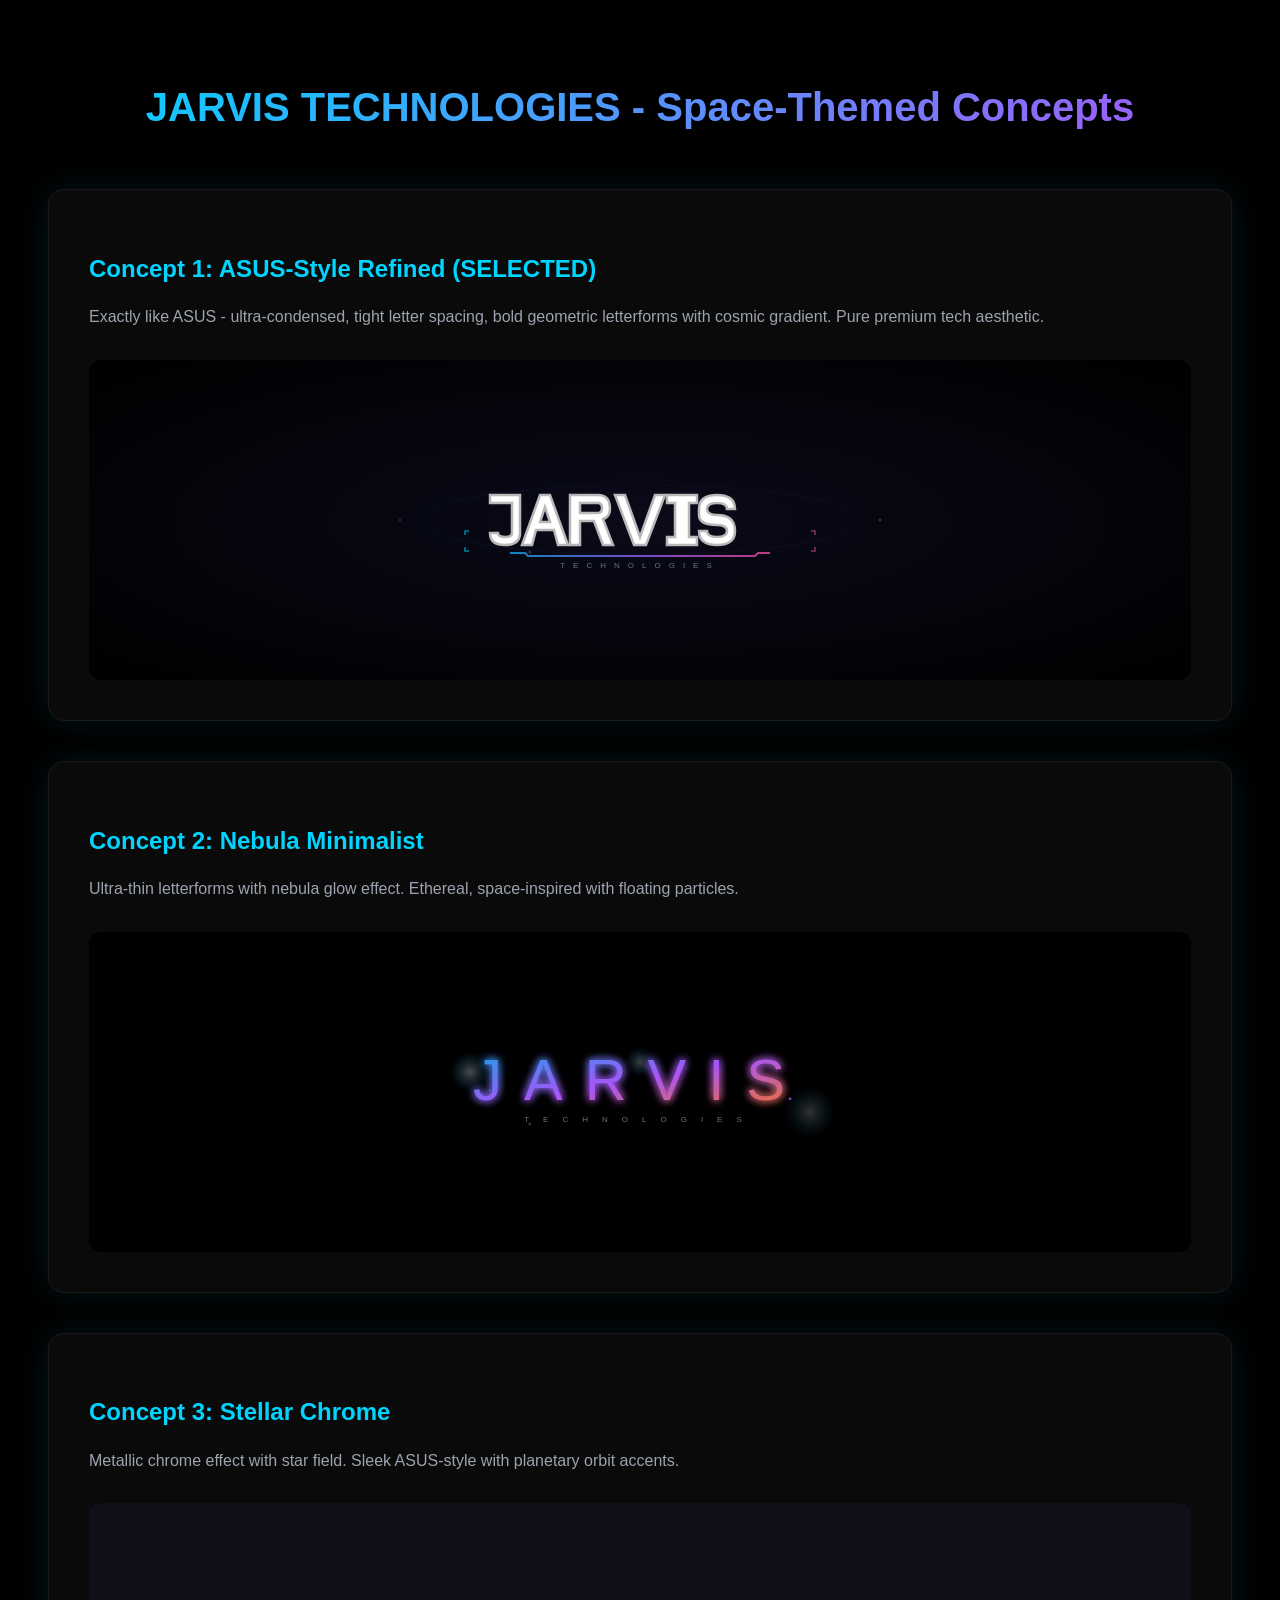
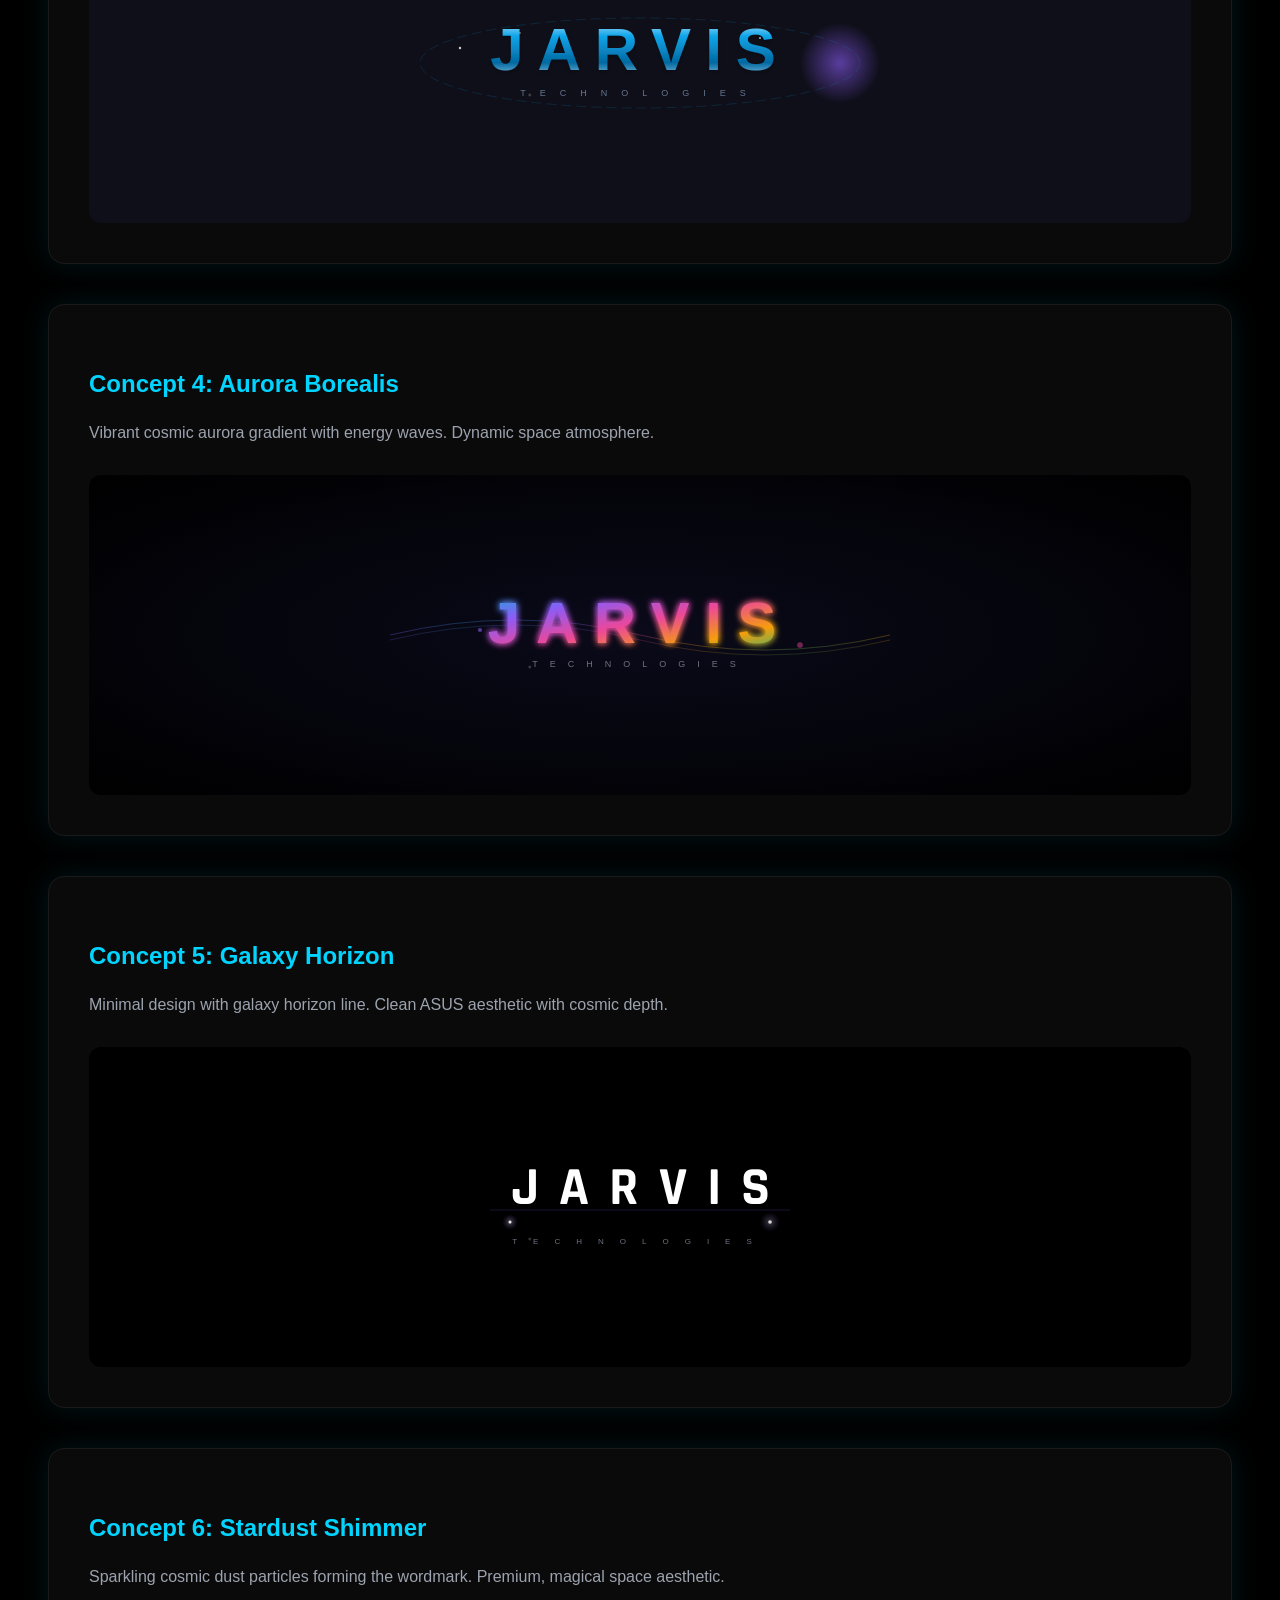
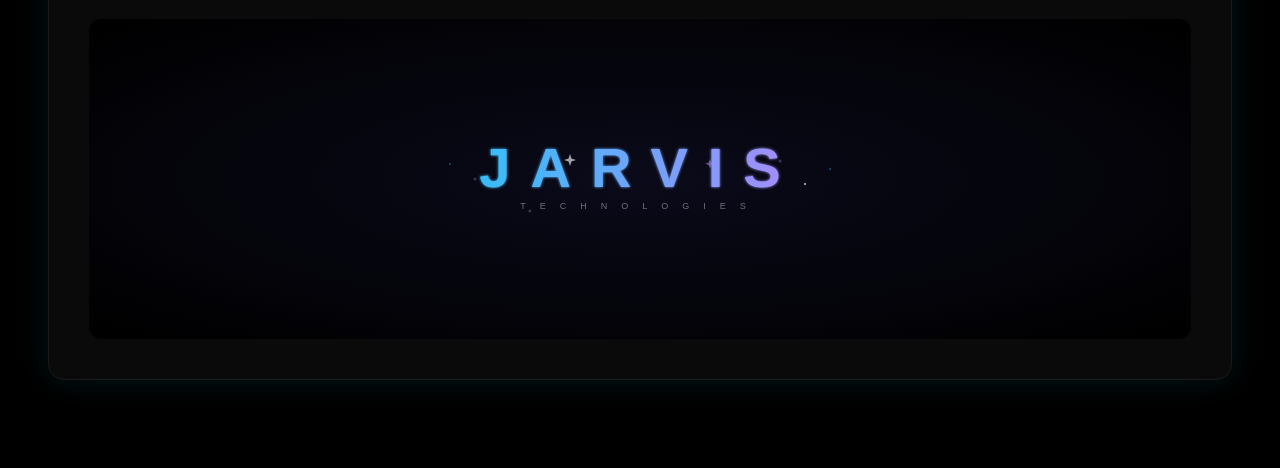
<file: logo-concepts.html>
<!DOCTYPE html>
<html lang="en">
<head>
    <meta charset="UTF-8">
    <meta name="viewport" content="width=device-width, initial-scale=1.0">
    <title>JARVIS Technologies - Space-Themed Logo Concepts</title>
    <link rel="preconnect" href="https://fonts.googleapis.com">
    <link rel="preconnect" href="https://fonts.gstatic.com" crossorigin>
    <link href="https://fonts.googleapis.com/css2?family=Rajdhani:wght@700&family=Saira+Extra+Condensed:wght@700&family=Fjalla+One&display=swap" rel="stylesheet">
    <style>
        body {
            font-family: 'Inter', -apple-system, sans-serif;
            background: #000000;
            color: #ffffff;
            padding: 40px;
            line-height: 1.6;
        }
        .container {
            max-width: 1200px;
            margin: 0 auto;
        }
        h1 {
            text-align: center;
            margin-bottom: 50px;
            font-size: 2.5rem;
            background: linear-gradient(135deg, #00d4ff, #a855f7);
            -webkit-background-clip: text;
            -webkit-text-fill-color: transparent;
            background-clip: text;
        }
        .concept {
            background: #0a0a0a;
            border: 1px solid #1a1a1a;
            border-radius: 16px;
            padding: 40px;
            margin-bottom: 40px;
            box-shadow: 0 0 30px rgba(0, 212, 255, 0.1);
        }
        .concept h2 {
            color: #00d4ff;
            margin-bottom: 10px;
        }
        .concept p {
            color: #9ca3af;
            margin-bottom: 30px;
        }
        .logo-display {
            background: radial-gradient(ellipse at center, #0a0a1a 0%, #000000 100%);
            padding: 60px;
            border-radius: 12px;
            display: flex;
            justify-content: center;
            align-items: center;
            min-height: 200px;
            position: relative;
            overflow: hidden;
        }
        .logo-display::before {
            content: '';
            position: absolute;
            width: 100%;
            height: 100%;
            background-image:
                radial-gradient(2px 2px at 20% 30%, white, transparent),
                radial-gradient(2px 2px at 60% 70%, white, transparent),
                radial-gradient(1px 1px at 50% 50%, white, transparent),
                radial-gradient(1px 1px at 80% 10%, white, transparent),
                radial-gradient(2px 2px at 90% 60%, white, transparent),
                radial-gradient(1px 1px at 33% 80%, white, transparent),
                radial-gradient(1px 1px at 15% 90%, white, transparent);
            background-size: 200% 200%;
            opacity: 0.3;
            animation: stars 120s linear infinite;
        }
        @keyframes stars {
            from { background-position: 0% 0%; }
            to { background-position: 100% 100%; }
        }
        .dark-bg {
            background: #000000;
        }
        .light-bg {
            background: #0f0f1a;
        }
    </style>
</head>
<body>
    <div class="container">
        <h1>JARVIS TECHNOLOGIES - Space-Themed Concepts</h1>

        <!-- Concept 1: Cosmic Gradient (ASUS Style) - REFINED -->
        <div class="concept">
            <h2>Concept 1: ASUS-Style Refined (SELECTED)</h2>
            <p>Exactly like ASUS - ultra-condensed, tight letter spacing, bold geometric letterforms with cosmic gradient. Pure premium tech aesthetic.</p>
            <div class="logo-display">
                <svg width="600" height="120" viewBox="0 0 600 120" xmlns="http://www.w3.org/2000/svg">
                    <defs>
                        <linearGradient id="cosmic1" x1="0%" y1="0%" x2="100%" y2="0%">
                            <stop offset="0%" style="stop-color:#0ea5e9;stop-opacity:1" />
                            <stop offset="50%" style="stop-color:#8b5cf6;stop-opacity:1" />
                            <stop offset="100%" style="stop-color:#ec4899;stop-opacity:1" />
                        </linearGradient>
                    </defs>

                    <!-- Orbital ring background - subtle -->
                    <ellipse cx="300" cy="60" rx="220" ry="35" fill="none" stroke="url(#cosmic1)" stroke-width="0.3" opacity="0.15"/>

                    <!-- Custom letterforms with silver borders - ultra tight spacing, letters touching -->
                    <g id="jarvis-logo" transform="translate(150, 35)">
                        <!-- J - thick and bold -->
                        <path d="M 0 0 L 30 0 L 30 38 Q 30 50 15 50 Q 0 50 0 38 L 8 38 Q 8 42 15 42 Q 22 42 22 38 L 22 8 L 0 8 Z"
                              fill="#ffffff" stroke="#b8b8b8" stroke-width="2.5"/>

                        <!-- A (upside-down V) - thick, touching J -->
                        <path d="M 32 50 L 50 0 L 60 0 L 78 50 L 68 50 L 64 35 L 46 35 L 42 50 Z M 50 27 L 60 27 L 55 12 Z"
                              fill="#ffffff" stroke="#b8b8b8" stroke-width="2.5"/>

                        <!-- R - thick, touching A -->
                        <path d="M 80 0 L 108 0 Q 120 0 120 14 Q 120 22 113 24 L 123 50 L 113 50 L 104 26 L 90 26 L 90 50 L 80 50 Z M 90 8 L 90 18 L 108 18 Q 112 18 112 13 Q 112 8 108 8 Z"
                              fill="#ffffff" stroke="#b8b8b8" stroke-width="2.5"/>

                        <!-- V - thick, touching R -->
                        <path d="M 125 0 L 135 0 L 150 42 L 165 0 L 175 0 L 156 50 L 144 50 Z"
                              fill="#ffffff" stroke="#b8b8b8" stroke-width="2.5"/>

                        <!-- I - thick, touching V -->
                        <path d="M 177 0 L 207 0 L 207 8 L 199 8 L 199 42 L 207 42 L 207 50 L 177 50 L 177 42 L 185 42 L 185 8 L 177 8 Z"
                              fill="#ffffff" stroke="#b8b8b8" stroke-width="2.5"/>

                        <!-- S - thick, touching I -->
                        <path d="M 209 14 Q 209 0 227 0 Q 245 0 245 14 L 237 14 Q 237 8 227 8 Q 217 8 217 14 Q 217 20 227 20 Q 245 20 245 36 Q 245 50 227 50 Q 209 50 209 36 L 217 36 Q 217 42 227 42 Q 237 42 237 36 Q 237 30 227 30 Q 209 30 209 20 Z"
                              fill="#ffffff" stroke="#b8b8b8" stroke-width="2.5"/>
                    </g>

                    <!-- ASUS-style geometric accent - angular underline -->
                    <path d="M 170 93 L 185 93 L 188 96 L 415 96 L 418 93 L 430 93"
                          stroke="url(#cosmic1)" stroke-width="2" fill="none" opacity="0.8"/>

                    <!-- Accent corner brackets - left side -->
                    <path d="M 125 75 L 125 71 L 129 71" stroke="#00d4ff" stroke-width="1.5" fill="none" opacity="0.6"/>
                    <path d="M 125 87 L 125 91 L 129 91" stroke="#00d4ff" stroke-width="1.5" fill="none" opacity="0.6"/>

                    <!-- Accent corner brackets - right side -->
                    <path d="M 475 75 L 475 71 L 471 71" stroke="#ec4899" stroke-width="1.5" fill="none" opacity="0.6"/>
                    <path d="M 475 87 L 475 91 L 471 91" stroke="#ec4899" stroke-width="1.5" fill="none" opacity="0.6"/>

                    <!-- Small stars accent -->
                    <circle cx="60" cy="60" r="1.2" fill="#8b5cf6" opacity="0.6">
                        <animate attributeName="opacity" values="0.6;0.2;0.6" dur="3s" repeatCount="indefinite"/>
                    </circle>
                    <circle cx="540" cy="60" r="1.2" fill="#ec4899" opacity="0.6">
                        <animate attributeName="opacity" values="0.2;0.6;0.2" dur="3s" repeatCount="indefinite"/>
                    </circle>

                    <!-- Subtitle - tight and clean like ASUS -->
                    <text x="300" y="108" font-family="'Arial Narrow', 'Roboto Condensed', Arial, sans-serif"
                          font-size="8" font-weight="400"
                          fill="#6b7280" text-anchor="middle" letter-spacing="8">
                        TECHNOLOGIES
                    </text>
                </svg>
            </div>
        </div>

        <!-- Concept 2: Nebula Minimalist -->
        <div class="concept">
            <h2>Concept 2: Nebula Minimalist</h2>
            <p>Ultra-thin letterforms with nebula glow effect. Ethereal, space-inspired with floating particles.</p>
            <div class="logo-display dark-bg">
                <svg width="500" height="100" viewBox="0 0 500 100" xmlns="http://www.w3.org/2000/svg">
                    <defs>
                        <linearGradient id="nebula" x1="0%" y1="0%" x2="100%" y2="100%">
                            <stop offset="0%" style="stop-color:#0ea5e9;stop-opacity:1" />
                            <stop offset="50%" style="stop-color:#a855f7;stop-opacity:1" />
                            <stop offset="100%" style="stop-color:#f97316;stop-opacity:1" />
                        </linearGradient>
                        <filter id="nebulaGlow">
                            <feGaussianBlur stdDeviation="4" result="coloredBlur"/>
                            <feMerge>
                                <feMergeNode in="coloredBlur"/>
                                <feMergeNode in="coloredBlur"/>
                                <feMergeNode in="SourceGraphic"/>
                            </feMerge>
                        </filter>
                        <radialGradient id="particle">
                            <stop offset="0%" style="stop-color:#ffffff;stop-opacity:1" />
                            <stop offset="100%" style="stop-color:#0ea5e9;stop-opacity:0" />
                        </radialGradient>
                    </defs>

                    <!-- Nebula particles -->
                    <circle cx="80" cy="30" r="20" fill="url(#particle)" opacity="0.3"/>
                    <circle cx="420" cy="70" r="25" fill="url(#particle)" opacity="0.2"/>
                    <circle cx="250" cy="20" r="15" fill="url(#particle)" opacity="0.25"/>

                    <!-- Main Text - Ultra thin -->
                    <text x="250" y="58" font-family="'Arial Narrow', 'Roboto Condensed', Arial, sans-serif" font-size="58" font-weight="300"
                          fill="url(#nebula)" text-anchor="middle" letter-spacing="22" filter="url(#nebulaGlow)"
                          style="text-transform: uppercase;">
                        JARVIS
                    </text>

                    <!-- Floating stars -->
                    <circle cx="100" cy="50" r="1" fill="#0ea5e9" opacity="0.7">
                        <animate attributeName="cy" values="50;48;50" dur="4s" repeatCount="indefinite"/>
                    </circle>
                    <circle cx="400" cy="55" r="1.5" fill="#a855f7" opacity="0.7">
                        <animate attributeName="cy" values="55;57;55" dur="5s" repeatCount="indefinite"/>
                    </circle>

                    <!-- Subtitle -->
                    <text x="250" y="80" font-family="'Arial Narrow', 'Roboto Condensed', Arial, sans-serif" font-size="8" font-weight="300"
                          fill="#6b7280" text-anchor="middle" letter-spacing="14">
                        TECHNOLOGIES
                    </text>
                </svg>
            </div>
        </div>

        <!-- Concept 3: Stellar Chrome -->
        <div class="concept">
            <h2>Concept 3: Stellar Chrome</h2>
            <p>Metallic chrome effect with star field. Sleek ASUS-style with planetary orbit accents.</p>
            <div class="logo-display light-bg">
                <svg width="500" height="110" viewBox="0 0 500 110" xmlns="http://www.w3.org/2000/svg">
                    <defs>
                        <linearGradient id="chrome" x1="0%" y1="0%" x2="0%" y2="100%">
                            <stop offset="0%" style="stop-color:#e0f2fe;stop-opacity:1" />
                            <stop offset="30%" style="stop-color:#0ea5e9;stop-opacity:1" />
                            <stop offset="70%" style="stop-color:#0369a1;stop-opacity:1" />
                            <stop offset="100%" style="stop-color:#bae6fd;stop-opacity:1" />
                        </linearGradient>
                        <filter id="chrome-filter">
                            <feGaussianBlur in="SourceAlpha" stdDeviation="2"/>
                            <feOffset dx="0" dy="2" result="offsetblur"/>
                            <feComponentTransfer>
                                <feFuncA type="linear" slope="0.3"/>
                            </feComponentTransfer>
                            <feMerge>
                                <feMergeNode/>
                                <feMergeNode in="SourceGraphic"/>
                            </feMerge>
                        </filter>
                        <radialGradient id="planet">
                            <stop offset="0%" style="stop-color:#8b5cf6;stop-opacity:0.6" />
                            <stop offset="100%" style="stop-color:#8b5cf6;stop-opacity:0" />
                        </radialGradient>
                    </defs>

                    <!-- Planet/sun behind -->
                    <circle cx="450" cy="55" r="40" fill="url(#planet)"/>

                    <!-- Orbit ring -->
                    <ellipse cx="250" cy="55" rx="220" ry="45" fill="none" stroke="#0ea5e9" stroke-width="0.5" opacity="0.3"
                             stroke-dasharray="10 5"/>

                    <!-- Main Text - Chrome -->
                    <text x="250" y="62" font-family="'Arial Narrow', 'Roboto Condensed', Arial, sans-serif" font-size="60" font-weight="800"
                          fill="url(#chrome)" text-anchor="middle" letter-spacing="14" filter="url(#chrome-filter)"
                          style="text-transform: uppercase;">
                        JARVIS
                    </text>

                    <!-- Stars -->
                    <circle cx="70" cy="40" r="1.2" fill="#ffffff" opacity="0.8"/>
                    <circle cx="130" cy="25" r="0.8" fill="#ffffff" opacity="0.6"/>
                    <circle cx="370" cy="30" r="1" fill="#ffffff" opacity="0.7"/>

                    <!-- Subtitle -->
                    <text x="250" y="88" font-family="'Arial Narrow', 'Roboto Condensed', Arial, sans-serif" font-size="9" font-weight="300"
                          fill="#64748b" text-anchor="middle" letter-spacing="14">
                        TECHNOLOGIES
                    </text>
                </svg>
            </div>
        </div>

        <!-- Concept 4: Aurora Borealis -->
        <div class="concept">
            <h2>Concept 4: Aurora Borealis</h2>
            <p>Vibrant cosmic aurora gradient with energy waves. Dynamic space atmosphere.</p>
            <div class="logo-display">
                <svg width="500" height="100" viewBox="0 0 500 100" xmlns="http://www.w3.org/2000/svg">
                    <defs>
                        <linearGradient id="aurora" x1="0%" y1="0%" x2="100%" y2="100%">
                            <stop offset="0%" style="stop-color:#06b6d4;stop-opacity:1" />
                            <stop offset="25%" style="stop-color:#8b5cf6;stop-opacity:1" />
                            <stop offset="50%" style="stop-color:#ec4899;stop-opacity:1" />
                            <stop offset="75%" style="stop-color:#f59e0b;stop-opacity:1" />
                            <stop offset="100%" style="stop-color:#10b981;stop-opacity:1" />
                        </linearGradient>
                        <filter id="aurora-glow">
                            <feGaussianBlur stdDeviation="3.5" result="coloredBlur"/>
                            <feMerge>
                                <feMergeNode in="coloredBlur"/>
                                <feMergeNode in="coloredBlur"/>
                                <feMergeNode in="SourceGraphic"/>
                            </feMerge>
                        </filter>
                    </defs>

                    <!-- Aurora wave background -->
                    <path d="M0 50 Q125 20, 250 50 T500 50" fill="none" stroke="url(#aurora)" stroke-width="1" opacity="0.3"/>
                    <path d="M0 55 Q125 25, 250 55 T500 55" fill="none" stroke="url(#aurora)" stroke-width="1" opacity="0.2"/>

                    <!-- Main Text -->
                    <text x="250" y="58" font-family="'Arial Narrow', 'Roboto Condensed', Arial, sans-serif" font-size="58" font-weight="700"
                          fill="url(#aurora)" text-anchor="middle" letter-spacing="16" filter="url(#aurora-glow)"
                          style="text-transform: uppercase;">
                        JARVIS
                    </text>

                    <!-- Energy particles -->
                    <circle cx="90" cy="45" r="2" fill="#8b5cf6" opacity="0.6">
                        <animate attributeName="opacity" values="0.6;0.2;0.6" dur="2s" repeatCount="indefinite"/>
                        <animate attributeName="r" values="2;3;2" dur="2s" repeatCount="indefinite"/>
                    </circle>
                    <circle cx="410" cy="60" r="2.5" fill="#ec4899" opacity="0.6">
                        <animate attributeName="opacity" values="0.6;0.2;0.6" dur="2.5s" repeatCount="indefinite"/>
                        <animate attributeName="r" values="2.5;3.5;2.5" dur="2.5s" repeatCount="indefinite"/>
                    </circle>

                    <!-- Subtitle -->
                    <text x="250" y="82" font-family="'Arial Narrow', 'Roboto Condensed', Arial, sans-serif" font-size="9" font-weight="300"
                          fill="#6b7280" text-anchor="middle" letter-spacing="12">
                        TECHNOLOGIES
                    </text>
                </svg>
            </div>
        </div>

        <!-- Concept 5: Galaxy Horizon -->
        <div class="concept">
            <h2>Concept 5: Galaxy Horizon</h2>
            <p>Minimal design with galaxy horizon line. Clean ASUS aesthetic with cosmic depth.</p>
            <div class="logo-display dark-bg">
                <svg width="500" height="110" viewBox="0 0 500 110" xmlns="http://www.w3.org/2000/svg">
                    <defs>
                        <linearGradient id="galaxy" x1="0%" y1="0%" x2="100%" y2="0%">
                            <stop offset="0%" style="stop-color:#3b82f6;stop-opacity:1" />
                            <stop offset="50%" style="stop-color:#8b5cf6;stop-opacity:1" />
                            <stop offset="100%" style="stop-color:#ec4899;stop-opacity:1" />
                        </linearGradient>
                        <radialGradient id="starGlow">
                            <stop offset="0%" style="stop-color:#ffffff;stop-opacity:1" />
                            <stop offset="100%" style="stop-color:#8b5cf6;stop-opacity:0" />
                        </radialGradient>
                    </defs>

                    <!-- Galaxy horizon line -->
                    <line x1="50" y1="70" x2="450" y2="70" stroke="url(#galaxy)" stroke-width="2" opacity="0.4"/>
                    <line x1="50" y1="72" x2="450" y2="72" stroke="url(#galaxy)" stroke-width="0.5" opacity="0.2"/>

                    <!-- Stars on horizon -->
                    <circle cx="120" cy="70" r="8" fill="url(#starGlow)" opacity="0.3"/>
                    <circle cx="120" cy="70" r="1.5" fill="#ffffff" opacity="0.9"/>
                    <circle cx="380" cy="70" r="10" fill="url(#starGlow)" opacity="0.25"/>
                    <circle cx="380" cy="70" r="1.8" fill="#ffffff" opacity="0.8"/>

                    <!-- Main Text - Elegant thin -->
                    <text x="260" y="52" font-family="'Rajdhani', 'Saira Extra Condensed', 'Fjalla One', sans-serif" font-size="54" font-weight="700"
                          fill="#ffffff" text-anchor="middle" letter-spacing="20"
                          style="text-transform: uppercase;">
                        JARVIS
                    </text>

                    <!-- Accent underline -->
                    <line x1="100" y1="58" x2="400" y2="58" stroke="#8b5cf6" stroke-width="0.5" opacity="0.4"/>

                    <!-- Subtitle -->
                    <text x="250" y="92" font-family="'Arial Narrow', 'Roboto Condensed', Arial, sans-serif" font-size="8" font-weight="300"
                          fill="#6b7280" text-anchor="middle" letter-spacing="16">
                        TECHNOLOGIES
                    </text>
                </svg>
            </div>
        </div>

        <!-- Concept 6: Stardust Shimmer -->
        <div class="concept">
            <h2>Concept 6: Stardust Shimmer</h2>
            <p>Sparkling cosmic dust particles forming the wordmark. Premium, magical space aesthetic.</p>
            <div class="logo-display">
                <svg width="500" height="100" viewBox="0 0 500 100" xmlns="http://www.w3.org/2000/svg">
                    <defs>
                        <linearGradient id="stardust" x1="0%" y1="0%" x2="100%" y2="0%">
                            <stop offset="0%" style="stop-color:#38bdf8;stop-opacity:1" />
                            <stop offset="100%" style="stop-color:#a78bfa;stop-opacity:1" />
                        </linearGradient>
                        <filter id="shimmer">
                            <feGaussianBlur stdDeviation="1.5" result="coloredBlur"/>
                            <feMerge>
                                <feMergeNode in="coloredBlur"/>
                                <feMergeNode in="SourceGraphic"/>
                            </feMerge>
                        </filter>
                    </defs>

                    <!-- Dust particles around text -->
                    <circle cx="60" cy="35" r="1" fill="#38bdf8" opacity="0.7">
                        <animate attributeName="opacity" values="0.7;0.2;0.7" dur="3s" repeatCount="indefinite"/>
                    </circle>
                    <circle cx="85" cy="50" r="1.5" fill="#a78bfa" opacity="0.6">
                        <animate attributeName="opacity" values="0.6;0.3;0.6" dur="4s" repeatCount="indefinite"/>
                    </circle>
                    <circle cx="110" cy="28" r="0.8" fill="#ffffff" opacity="0.8">
                        <animate attributeName="opacity" values="0.8;0.3;0.8" dur="2.5s" repeatCount="indefinite"/>
                    </circle>
                    <circle cx="440" cy="40" r="1.2" fill="#38bdf8" opacity="0.7">
                        <animate attributeName="opacity" values="0.7;0.2;0.7" dur="3.5s" repeatCount="indefinite"/>
                    </circle>
                    <circle cx="415" cy="55" r="1" fill="#ffffff" opacity="0.8">
                        <animate attributeName="opacity" values="0.8;0.3;0.8" dur="2s" repeatCount="indefinite"/>
                    </circle>
                    <circle cx="390" cy="32" r="1.5" fill="#a78bfa" opacity="0.6">
                        <animate attributeName="opacity" values="0.6;0.3;0.6" dur="4.5s" repeatCount="indefinite"/>
                    </circle>

                    <!-- Main Text with shimmer -->
                    <text x="250" y="58" font-family="'Arial Narrow', 'Roboto Condensed', Arial, sans-serif" font-size="56" font-weight="700"
                          fill="url(#stardust)" text-anchor="middle" letter-spacing="20" filter="url(#shimmer)"
                          style="text-transform: uppercase;">
                        JARVIS
                    </text>

                    <!-- Sparkle accents -->
                    <path d="M 180 25 l 1.5 4.5 l 4.5 1.5 l -4.5 1.5 l -1.5 4.5 l -1.5 -4.5 l -4.5 -1.5 l 4.5 -1.5 z"
                          fill="#ffffff" opacity="0.6">
                        <animate attributeName="opacity" values="0.6;0.9;0.6" dur="2s" repeatCount="indefinite"/>
                    </path>
                    <path d="M 320 30 l 1.2 3.6 l 3.6 1.2 l -3.6 1.2 l -1.2 3.6 l -1.2 -3.6 l -3.6 -1.2 l 3.6 -1.2 z"
                          fill="#a78bfa" opacity="0.5">
                        <animate attributeName="opacity" values="0.5;0.8;0.5" dur="2.5s" repeatCount="indefinite"/>
                    </path>

                    <!-- Subtitle -->
                    <text x="250" y="80" font-family="'Arial Narrow', 'Roboto Condensed', Arial, sans-serif" font-size="9" font-weight="300"
                          fill="#6b7280" text-anchor="middle" letter-spacing="14">
                        TECHNOLOGIES
                    </text>
                </svg>
            </div>
        </div>

    </div>
</body>
</html>
</file>
